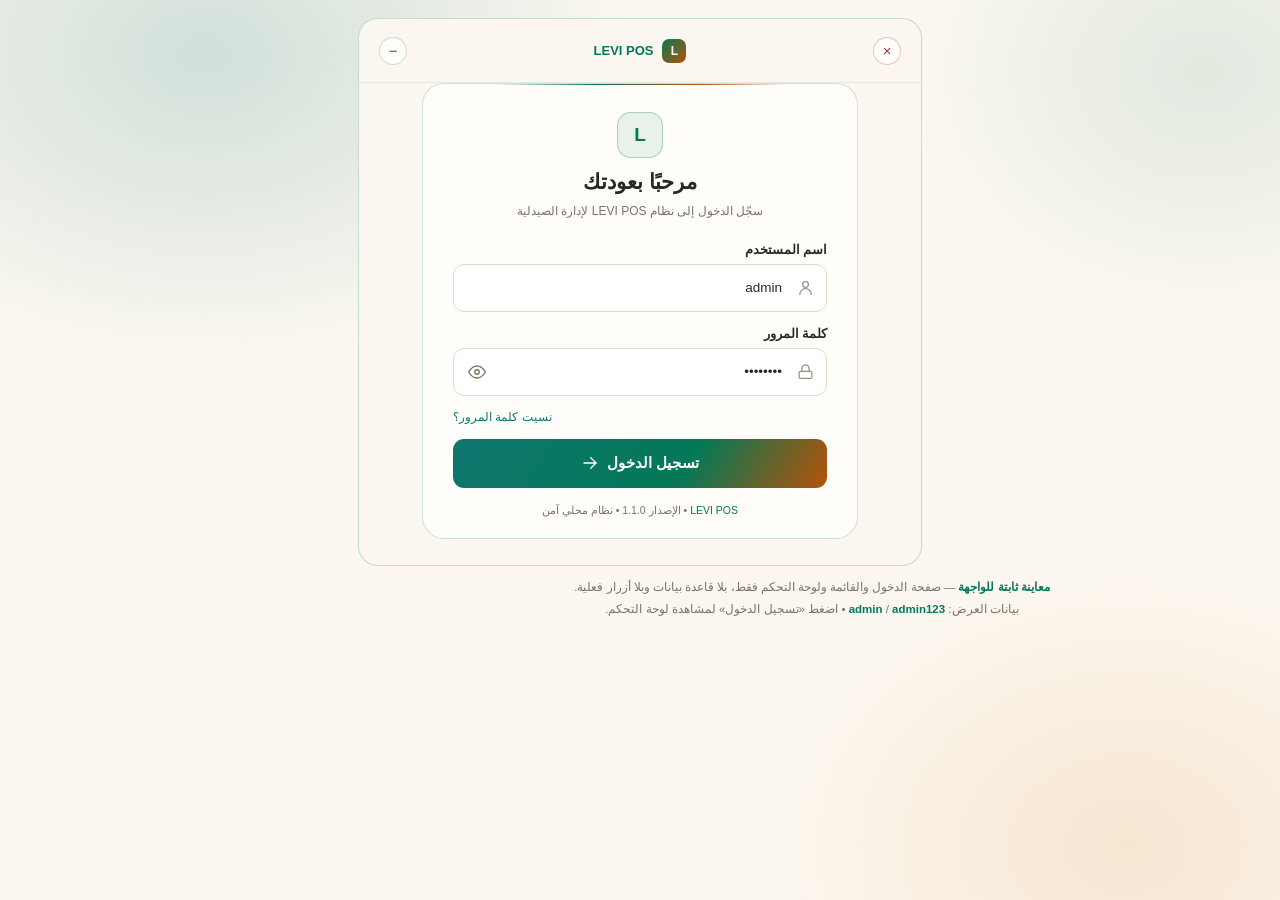
<file: index.html>
<!DOCTYPE html>
<html lang="ar" dir="rtl">
<head>
  <meta charset="utf-8">
  <meta name="viewport" content="width=device-width, initial-scale=1">
  <title>تسجيل الدخول — LEVI POS</title>
  <link rel="stylesheet" href="styles.css">
</head>
<body>
<svg width="0" height="0" style="position:absolute" aria-hidden="true">
  <symbol id="i-user" viewBox="0 0 24 24"><path d="M20 21a8 8 0 0 0-16 0"/><circle cx="12" cy="7" r="4"/></symbol>
  <symbol id="i-lock" viewBox="0 0 24 24"><rect x="3" y="11" width="18" height="10" rx="2"/><path d="M7 11V7a5 5 0 0 1 10 0v4"/></symbol>
  <symbol id="i-eye" viewBox="0 0 24 24"><path d="M1 12s4-8 11-8 11 8 11 8-4 8-11 8S1 12 1 12Z"/><circle cx="12" cy="12" r="3"/></symbol>
  <symbol id="i-eye-off" viewBox="0 0 24 24"><path d="M17.94 17.94A10.94 10.94 0 0 1 12 20c-7 0-11-8-11-8a21.8 21.8 0 0 1 5.06-6.06"/><path d="M9.9 4.24A10.94 10.94 0 0 1 12 4c7 0 11 8 11 8a21.8 21.8 0 0 1-3.22 4.34"/><path d="M9.88 9.88a3 3 0 1 0 4.24 4.24"/><path d="M1 1l22 22"/></symbol>
  <symbol id="i-arrow" viewBox="0 0 24 24"><path d="M4 12h16"/><path d="m13 5 7 7-7 7"/></symbol>
</svg>

<div class="stage">
  <div>
    <div class="login-window">
      <div class="titlebar">
        <div class="win-controls">
          <button class="win-btn close" type="button" aria-label="إغلاق">×</button>
        </div>
        <div class="win-title"><span class="mini">L</span><span>LEVI POS</span></div>
        <div class="win-controls">
          <button class="win-btn" type="button" aria-label="تصغير">−</button>
        </div>
      </div>

      <div class="login-card">
        <div class="head">
          <div class="mark"><b>L</b></div>
          <h1>مرحبًا بعودتك</h1>
          <p>سجّل الدخول إلى نظام LEVI POS لإدارة الصيدلية</p>
        </div>

        <form onsubmit="return false">
          <label class="lbl" for="user">اسم المستخدم</label>
          <div class="field">
            <svg class="ic"><use href="#i-user"></use></svg>
            <input class="input" id="user" type="text" value="admin" autocomplete="off">
          </div>

          <label class="lbl" for="pass">كلمة المرور</label>
          <div class="field">
            <svg class="ic"><use href="#i-lock"></use></svg>
            <input class="input" id="pass" type="password" value="admin123" autocomplete="off">
            <button class="eye" type="button" aria-label="إظهار كلمة المرور">
              <svg class="ic"><use href="#i-eye"></use></svg>
            </button>
          </div>

          <div class="row"><a class="link" href="#">نسيت كلمة المرور؟</a></div>

          <a class="submit" href="dashboard.html">
            <span>تسجيل الدخول</span>
            <svg class="ic"><use href="#i-arrow"></use></svg>
          </a>
        </form>

        <p class="foot"><span>LEVI POS</span> • الإصدار 1.1.0 • نظام محلي آمن</p>
      </div>
    </div>
  </div>

  <p class="demo-note">
    <b>معاينة ثابتة للواجهة</b> — صفحة الدخول والقائمة ولوحة التحكم فقط، بلا قاعدة بيانات وبلا أزرار فعلية.<br>
    بيانات العرض: <b>admin</b> / <b>admin123</b> • اضغط «تسجيل الدخول» لمشاهدة لوحة التحكم.
  </p>
</div>
</body>
</html>
</file>
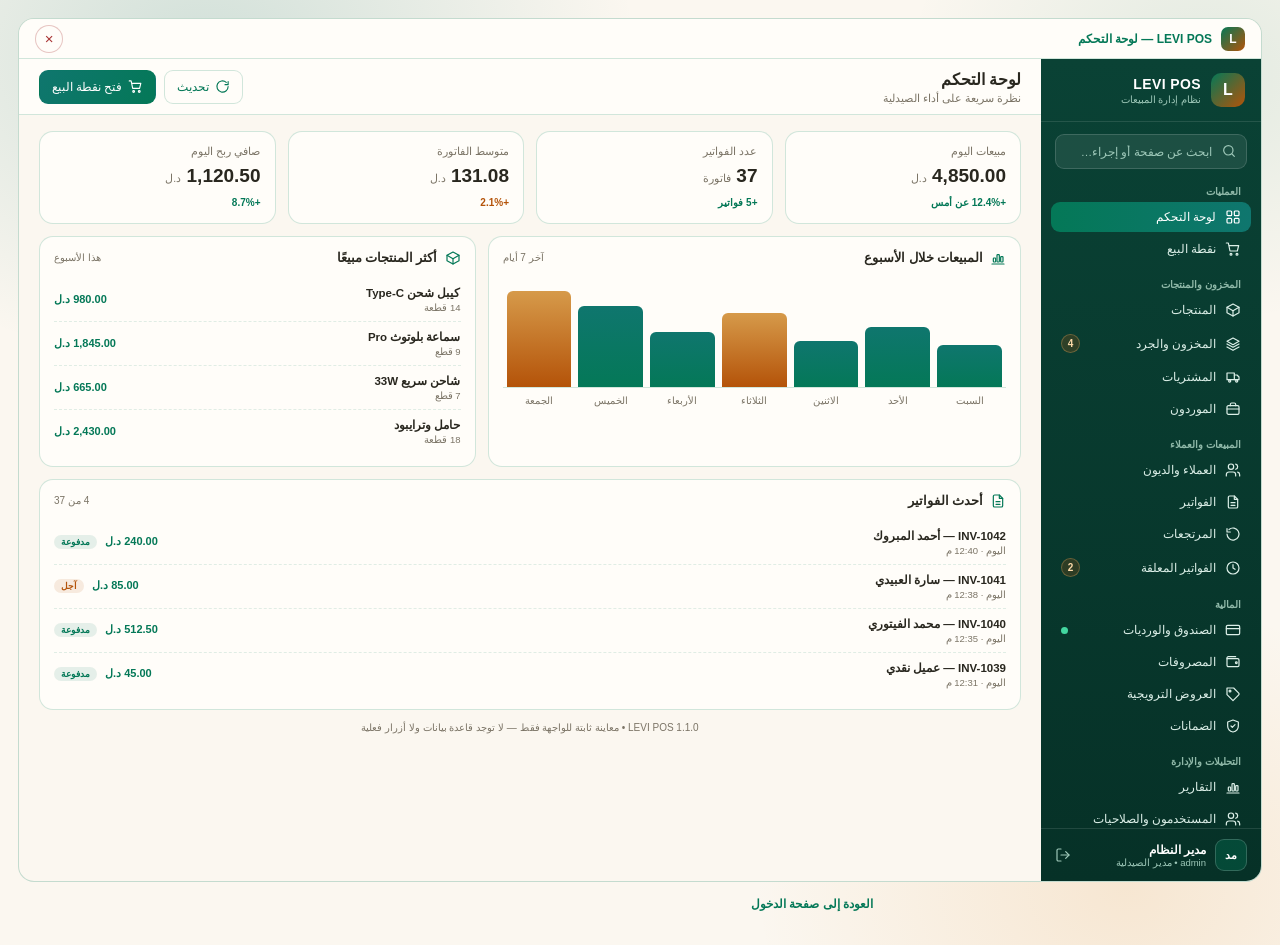
<file: dashboard.html>
<!DOCTYPE html>
<html lang="ar" dir="rtl">
<head>
  <meta charset="utf-8">
  <meta name="viewport" content="width=device-width, initial-scale=1">
  <title>لوحة التحكم — LEVI POS</title>
  <link rel="stylesheet" href="styles.css">
</head>
<body>
<svg width="0" height="0" style="position:absolute" aria-hidden="true">
  <symbol id="i-dashboard" viewBox="0 0 24 24"><rect x="3" y="3" width="7" height="7" rx="1.5"/><rect x="14" y="3" width="7" height="7" rx="1.5"/><rect x="3" y="14" width="7" height="7" rx="1.5"/><rect x="14" y="14" width="7" height="7" rx="1.5"/></symbol>
  <symbol id="i-pos" viewBox="0 0 24 24"><circle cx="9" cy="20" r="1.4"/><circle cx="18" cy="20" r="1.4"/><path d="M2 3h3l2.5 12h11l2-8H6"/></symbol>
  <symbol id="i-products" viewBox="0 0 24 24"><path d="M21 8 12 3 3 8v8l9 5 9-5Z"/><path d="M3 8l9 5 9-5"/><path d="M12 13v8"/></symbol>
  <symbol id="i-inventory" viewBox="0 0 24 24"><path d="m12 3 9 5-9 5-9-5 9-5Z"/><path d="m3 12 9 5 9-5"/><path d="m3 16.5 9 5 9-5"/></symbol>
  <symbol id="i-purchases" viewBox="0 0 24 24"><path d="M3 6h11v10H3z"/><path d="M14 9h4l3 3v4h-7"/><circle cx="7" cy="18" r="1.6"/><circle cx="17.5" cy="18" r="1.6"/></symbol>
  <symbol id="i-suppliers" viewBox="0 0 24 24"><rect x="3" y="7" width="18" height="13" rx="2"/><path d="M8 7V5a2 2 0 0 1 2-2h4a2 2 0 0 1 2 2v2"/><path d="M3 12h18"/></symbol>
  <symbol id="i-customers" viewBox="0 0 24 24"><path d="M16 21v-2a4 4 0 0 0-4-4H6a4 4 0 0 0-4 4v2"/><circle cx="9" cy="7" r="4"/><path d="M22 21v-2a4 4 0 0 0-3-3.87"/><path d="M16 3.13a4 4 0 0 1 0 7.75"/></symbol>
  <symbol id="i-invoices" viewBox="0 0 24 24"><path d="M14 3H7a2 2 0 0 0-2 2v14a2 2 0 0 0 2 2h10a2 2 0 0 0 2-2V8Z"/><path d="M14 3v5h5"/><path d="M9 13h6M9 17h6"/></symbol>
  <symbol id="i-returns" viewBox="0 0 24 24"><path d="M3 12a9 9 0 1 0 3-6.7"/><path d="M3 4v5h5"/></symbol>
  <symbol id="i-held" viewBox="0 0 24 24"><circle cx="12" cy="12" r="9"/><path d="M12 7v5l3 2"/></symbol>
  <symbol id="i-cash" viewBox="0 0 24 24"><rect x="2" y="5" width="20" height="14" rx="2"/><path d="M2 10h20"/></symbol>
  <symbol id="i-expenses" viewBox="0 0 24 24"><path d="M3 7h16a2 2 0 0 1 2 2v8a2 2 0 0 1-2 2H5a2 2 0 0 1-2-2Z"/><path d="M3 7V6a2 2 0 0 1 2-2h11"/><circle cx="17" cy="13" r="1.3"/></symbol>
  <symbol id="i-promotions" viewBox="0 0 24 24"><path d="M20.6 13.4 12 22l-9-9V3h10l7.6 7.6a2 2 0 0 1 0 2.8Z"/><circle cx="7.5" cy="7.5" r="1.4"/></symbol>
  <symbol id="i-warranties" viewBox="0 0 24 24"><path d="M12 3 4 6v6c0 5 3.5 8 8 9 4.5-1 8-4 8-9V6Z"/><path d="m9 12 2 2 4-4"/></symbol>
  <symbol id="i-reports" viewBox="0 0 24 24"><path d="M3 21h18"/><rect x="5" y="12" width="3.5" height="6" rx="1"/><rect x="10.5" y="7" width="3.5" height="11" rx="1"/><rect x="16" y="10" width="3.5" height="8" rx="1"/></symbol>
  <symbol id="i-users" viewBox="0 0 24 24"><path d="M16 21v-2a4 4 0 0 0-4-4H6a4 4 0 0 0-4 4v2"/><circle cx="9" cy="7" r="4"/><path d="M22 21v-2a4 4 0 0 0-3-3.87"/><path d="M16 3.13a4 4 0 0 1 0 7.75"/></symbol>
  <symbol id="i-audit" viewBox="0 0 24 24"><path d="M3 12h4l3 8 4-16 3 8h4"/></symbol>
  <symbol id="i-backups" viewBox="0 0 24 24"><ellipse cx="12" cy="5.5" rx="8" ry="3"/><path d="M4 5.5v13c0 1.7 3.6 3 8 3s8-1.3 8-3v-13"/><path d="M4 12c0 1.7 3.6 3 8 3s8-1.3 8-3"/></symbol>
  <symbol id="i-settings" viewBox="0 0 24 24"><circle cx="12" cy="12" r="3"/><path d="M19.4 15a1.6 1.6 0 0 0 .3 1.8l.1.1a2 2 0 1 1-2.8 2.8l-.1-.1a1.6 1.6 0 0 0-1.8-.3 1.6 1.6 0 0 0-1 1.5V21a2 2 0 1 1-4 0v-.1a1.6 1.6 0 0 0-1-1.5 1.6 1.6 0 0 0-1.8.3l-.1.1a2 2 0 1 1-2.8-2.8l.1-.1a1.6 1.6 0 0 0 .3-1.8 1.6 1.6 0 0 0-1.5-1H3a2 2 0 1 1 0-4h.1a1.6 1.6 0 0 0 1.5-1 1.6 1.6 0 0 0-.3-1.8l-.1-.1a2 2 0 1 1 2.8-2.8l.1.1a1.6 1.6 0 0 0 1.8.3H9a1.6 1.6 0 0 0 1-1.5V3a2 2 0 1 1 4 0v.1a1.6 1.6 0 0 0 1 1.5 1.6 1.6 0 0 0 1.8-.3l.1-.1a2 2 0 1 1 2.8 2.8l-.1.1a1.6 1.6 0 0 0-.3 1.8V9a1.6 1.6 0 0 0 1.5 1H21a2 2 0 1 1 0 4h-.1a1.6 1.6 0 0 0-1.5 1Z"/></symbol>
  <symbol id="i-search" viewBox="0 0 24 24"><circle cx="11" cy="11" r="7"/><path d="m20 20-3.5-3.5"/></symbol>
  <symbol id="i-logout" viewBox="0 0 24 24"><path d="M9 21H5a2 2 0 0 1-2-2V5a2 2 0 0 1 2-2h4"/><path d="m16 17 5-5-5-5"/><path d="M21 12H9"/></symbol>
  <symbol id="i-refresh" viewBox="0 0 24 24"><path d="M21 12a9 9 0 1 1-3-6.7"/><path d="M21 4v5h-5"/></symbol>
</svg>

<div class="stage">
  <div class="dash-window">
    <div class="dash-titlebar">
      <div class="win-title"><span class="mini">L</span><span>LEVI POS — لوحة التحكم</span></div>
      <div class="win-controls">
        <button class="win-btn close" type="button" aria-label="إغلاق">×</button>
      </div>
    </div>

    <div class="dash-body">
      <aside class="sidebar">
        <div class="brand">
          <div class="brand-mark">L</div>
          <div><strong>LEVI POS</strong><span>نظام إدارة المبيعات</span></div>
        </div>

        <div class="search">
          <svg class="ic"><use href="#i-search"></use></svg>
          <input type="search" placeholder="ابحث عن صفحة أو إجراء…" aria-label="بحث في القائمة">
        </div>

        <nav class="nav">
          <div class="group-label">العمليات</div>
          <a href="#" class="active"><svg class="ic"><use href="#i-dashboard"></use></svg><span>لوحة التحكم</span></a>
          <a href="#"><svg class="ic"><use href="#i-pos"></use></svg><span>نقطة البيع</span></a>

          <div class="group-label">المخزون والمنتجات</div>
          <a href="#"><svg class="ic"><use href="#i-products"></use></svg><span>المنتجات</span></a>
          <a href="#"><svg class="ic"><use href="#i-inventory"></use></svg><span>المخزون والجرد</span><span class="badge">4</span></a>
          <a href="#"><svg class="ic"><use href="#i-purchases"></use></svg><span>المشتريات</span></a>
          <a href="#"><svg class="ic"><use href="#i-suppliers"></use></svg><span>الموردون</span></a>

          <div class="group-label">المبيعات والعملاء</div>
          <a href="#"><svg class="ic"><use href="#i-customers"></use></svg><span>العملاء والديون</span></a>
          <a href="#"><svg class="ic"><use href="#i-invoices"></use></svg><span>الفواتير</span></a>
          <a href="#"><svg class="ic"><use href="#i-returns"></use></svg><span>المرتجعات</span></a>
          <a href="#"><svg class="ic"><use href="#i-held"></use></svg><span>الفواتير المعلقة</span><span class="badge">2</span></a>

          <div class="group-label">المالية</div>
          <a href="#"><svg class="ic"><use href="#i-cash"></use></svg><span>الصندوق والورديات</span><span class="dot"></span></a>
          <a href="#"><svg class="ic"><use href="#i-expenses"></use></svg><span>المصروفات</span></a>
          <a href="#"><svg class="ic"><use href="#i-promotions"></use></svg><span>العروض الترويجية</span></a>
          <a href="#"><svg class="ic"><use href="#i-warranties"></use></svg><span>الضمانات</span></a>

          <div class="group-label">التحليلات والإدارة</div>
          <a href="#"><svg class="ic"><use href="#i-reports"></use></svg><span>التقارير</span></a>
          <a href="#"><svg class="ic"><use href="#i-users"></use></svg><span>المستخدمون والصلاحيات</span></a>
          <a href="#"><svg class="ic"><use href="#i-audit"></use></svg><span>سجل التدقيق</span></a>
          <a href="#"><svg class="ic"><use href="#i-backups"></use></svg><span>النسخ الاحتياطي</span></a>
          <a href="#"><svg class="ic"><use href="#i-settings"></use></svg><span>الإعدادات</span></a>
        </nav>

        <div class="side-foot">
          <div class="avatar">مد</div>
          <div class="who"><strong>مدير النظام</strong><span>admin • مدير الصيدلية</span></div>
          <a href="index.html" aria-label="تسجيل الخروج"><svg class="ic"><use href="#i-logout"></use></svg></a>
        </div>
      </aside>

      <main class="main">
        <header class="topbar">
          <div>
            <h1>لوحة التحكم</h1>
            <p>نظرة سريعة على أداء الصيدلية</p>
          </div>
          <div class="actions">
            <button class="btn" type="button"><svg class="ic"><use href="#i-refresh"></use></svg>تحديث</button>
            <button class="btn primary" type="button"><svg class="ic"><use href="#i-pos"></use></svg>فتح نقطة البيع</button>
          </div>
        </header>

        <div class="content">
          <div class="cards">
            <div class="card"><span>مبيعات اليوم</span><strong>4,850.00 <i>د.ل</i></strong><em>+12.4% عن أمس</em></div>
            <div class="card"><span>عدد الفواتير</span><strong>37 <i>فاتورة</i></strong><em>+5 فواتير</em></div>
            <div class="card amber"><span>متوسط الفاتورة</span><strong>131.08 <i>د.ل</i></strong><em>+2.1%</em></div>
            <div class="card"><span>صافي ربح اليوم</span><strong>1,120.50 <i>د.ل</i></strong><em>+8.7%</em></div>
          </div>

          <div class="panels">
            <div class="panel">
              <div class="panel-head"><h2><svg class="ic"><use href="#i-reports"></use></svg>المبيعات خلال الأسبوع</h2><span>آخر 7 أيام</span></div>
              <div class="bars">
                <div class="bar" style="height:38%"></div>
                <div class="bar" style="height:55%"></div>
                <div class="bar" style="height:42%"></div>
                <div class="bar amber" style="height:68%"></div>
                <div class="bar" style="height:50%"></div>
                <div class="bar" style="height:74%"></div>
                <div class="bar amber" style="height:88%"></div>
              </div>
              <div class="bar-labels">
                <span>السبت</span><span>الأحد</span><span>الاثنين</span><span>الثلاثاء</span><span>الأربعاء</span><span>الخميس</span><span>الجمعة</span>
              </div>
            </div>

            <div class="panel">
              <div class="panel-head"><h2><svg class="ic"><use href="#i-products"></use></svg>أكثر المنتجات مبيعًا</h2><span>هذا الأسبوع</span></div>
              <div class="list-row"><div><b>كيبل شحن Type-C</b><small>14 قطعة</small></div><span class="amt">980.00 د.ل</span></div>
              <div class="list-row"><div><b>سماعة بلوتوث Pro</b><small>9 قطع</small></div><span class="amt">1,845.00 د.ل</span></div>
              <div class="list-row"><div><b>شاحن سريع 33W</b><small>7 قطع</small></div><span class="amt">665.00 د.ل</span></div>
              <div class="list-row"><div><b>حامل وترايبود</b><small>18 قطعة</small></div><span class="amt">2,430.00 د.ل</span></div>
            </div>
          </div>

          <div class="panel recent">
            <div class="panel-head"><h2><svg class="ic"><use href="#i-invoices"></use></svg>أحدث الفواتير</h2><span>4 من 37</span></div>
            <div class="list-row"><div><b>INV-1042 — أحمد المبروك</b><small>اليوم · 12:40 م</small></div><span class="amt">240.00 د.ل <span class="chip">مدفوعة</span></span></div>
            <div class="list-row"><div><b>INV-1041 — سارة العبيدي</b><small>اليوم · 12:38 م</small></div><span class="amt">85.00 د.ل <span class="chip amber">آجل</span></span></div>
            <div class="list-row"><div><b>INV-1040 — محمد الفيتوري</b><small>اليوم · 12:35 م</small></div><span class="amt">512.50 د.ل <span class="chip">مدفوعة</span></span></div>
            <div class="list-row"><div><b>INV-1039 — عميل نقدي</b><small>اليوم · 12:31 م</small></div><span class="amt">45.00 د.ل <span class="chip">مدفوعة</span></span></div>
          </div>

          <p class="footer-note">LEVI POS 1.1.0 • معاينة ثابتة للواجهة فقط — لا توجد قاعدة بيانات ولا أزرار فعلية</p>
        </div>
      </main>
    </div>
  </div>

  <p class="demo-note"><a href="index.html"><b>العودة إلى صفحة الدخول</b></a></p>
</div>
</body>
</html>
</file>
<file: styles.css>
/* LEVI POS — Static showcase styles (warm care palette) */
:root{
  --bg:#fbf7f0;
  --surface:#fffdf9;
  --text:#29271f;
  --muted:#7b7466;
  --green:#047857;
  --green-2:#0f766e;
  --amber:#b45309;
  --line:rgba(4,120,87,.18);
}
*{box-sizing:border-box}
html,body{margin:0;min-height:100%}
body{
  direction:rtl;
  color:var(--text);
  font-family:"Segoe UI",Tahoma,"Noto Kufi Arabic",sans-serif;
  background:
    radial-gradient(700px 500px at 16% 6%,rgba(15,118,110,.18),transparent 62%),
    radial-gradient(620px 480px at 88% 94%,rgba(217,119,6,.13),transparent 60%),
    radial-gradient(480px 400px at 94% 8%,rgba(4,120,87,.10),transparent 62%),
    var(--bg);
  -webkit-font-smoothing:antialiased;
}
button,input{font-family:inherit}
a{color:inherit;text-decoration:none}
svg{display:block}
.ic{width:18px;height:18px;flex:0 0 auto;stroke:currentColor;fill:none;stroke-width:1.8;stroke-linecap:round;stroke-linejoin:round}

.stage{min-height:100vh;display:flex;align-items:center;justify-content:center;gap:30px;padding:26px;flex-wrap:wrap}
.demo-note{width:100%;max-width:900px;text-align:center;color:var(--muted);font-size:11.5px;line-height:1.9}
.demo-note b{color:var(--green)}

.login-window{
  width:564px;height:622px;position:relative;flex:0 0 auto;
  background:var(--bg);border:1px solid rgba(4,120,87,.22);
  border-radius:20px;overflow:hidden;
}
.titlebar{
  height:64px;display:flex;align-items:center;justify-content:space-between;
  padding:0 20px;border-bottom:1px solid rgba(4,120,87,.10);
}
.win-controls{display:flex;gap:8px;align-items:center}
.win-btn{
  width:28px;height:28px;border-radius:50%;display:grid;place-items:center;cursor:default;
  border:1px solid rgba(4,120,87,.22);background:var(--surface);color:var(--green);
  font-size:15px;line-height:1;
}
.win-btn.close{color:#a83232;border-color:rgba(168,50,50,.28)}
.win-title{display:flex;align-items:center;gap:9px;font-weight:800;color:var(--green);font-size:13px}
.win-title .mini{
  width:24px;height:24px;border-radius:7px;display:grid;place-items:center;
  background:linear-gradient(135deg,var(--green),var(--amber));color:#fff;font-size:12px;font-weight:900;
}
.login-card{
  position:absolute;top:64px;right:64px;width:436px;height:493px;
  padding:28px 30px 22px;background:var(--surface);
  border:1px solid rgba(4,120,87,.20);border-radius:22px;
  box-shadow:none;backdrop-filter:none;-webkit-backdrop-filter:none;
  overflow:hidden;
}
.login-card::before{
  content:"";position:absolute;top:0;right:16%;left:16%;height:1px;
  background:linear-gradient(90deg,transparent,#047857 35%,#b45309 70%,transparent);
}
.head{text-align:center;margin-bottom:20px}
.mark{
  width:46px;height:46px;margin:0 auto 10px;display:grid;place-items:center;
  border-radius:14px;border:1px solid rgba(4,120,87,.28);
  background:rgba(4,120,87,.09);color:var(--green);
}
.mark b{font-size:19px;font-weight:900}
.head h1{margin:0 0 5px;font-size:21px;line-height:1.35}
.head p{margin:0;color:var(--muted);font-size:12px;line-height:1.7}
.lbl{display:block;margin-bottom:7px;font-size:12.5px;font-weight:700}
.field{position:relative;margin-bottom:14px}
.field>.ic{position:absolute;top:50%;right:13px;transform:translateY(-50%);color:#9a9284;width:17px;height:17px}
.input{
  width:100%;height:48px;padding:0 44px;border-radius:11px;
  border:1px solid #e2d9cb;background:#fff;color:var(--text);font-size:13.5px;
}
.input::placeholder{color:#9a9284}
.input:focus{outline:none;border-color:var(--green);box-shadow:0 0 0 3px rgba(4,120,87,.12)}
.eye{
  position:absolute;left:8px;top:50%;transform:translateY(-50%);
  width:32px;height:32px;border:0;border-radius:8px;background:transparent;
  color:var(--muted);display:grid;place-items:center;
}
.row{display:flex;justify-content:flex-end;margin:0 0 15px}
.link{background:none;border:0;color:var(--green-2);font-size:12px;cursor:default;padding:0}
.submit{
  width:100%;height:49px;border:0;border-radius:11px;cursor:default;
  display:flex;align-items:center;justify-content:center;gap:8px;
  background:linear-gradient(120deg,#0f766e,#047857 62%,#b45309);
  color:#fff;font-size:14.5px;font-weight:800;
}
.foot{margin:16px 0 0;text-align:center;color:var(--muted);font-size:10.5px}
.foot span{color:var(--green)}

.dash-window{
  width:1264px;height:683px;flex:0 0 auto;display:flex;flex-direction:column;
  background:var(--bg);border:1px solid rgba(4,120,87,.22);
  border-radius:16px;overflow:hidden;
}
.dash-titlebar{
  height:40px;flex:0 0 auto;display:flex;align-items:center;justify-content:space-between;
  padding:0 16px;background:var(--surface);border-bottom:1px solid var(--line);
}
.dash-titlebar .win-title{font-size:12px}
.dash-body{flex:1;display:flex;min-height:0}
.sidebar{
  width:250px;flex:0 0 250px;display:flex;flex-direction:column;min-height:0;
  background:linear-gradient(180deg,#0a4235,#063127);color:#dcefe8;
}
.brand{
  display:flex;align-items:center;gap:10px;padding:14px 16px;
  border-bottom:1px solid rgba(255,255,255,.11);
}
.brand-mark{
  width:34px;height:34px;flex:0 0 auto;border-radius:10px;display:grid;place-items:center;
  background:linear-gradient(135deg,var(--green),var(--amber));color:#fff;font-weight:900;font-size:16px;
}
.brand strong{font-size:14px;letter-spacing:.4px;display:block;color:#fff}
.brand span{font-size:9.5px;color:#9dc7b8;display:block;margin-top:2px}
.search{position:relative;margin:12px 14px 4px}
.search input{
  width:100%;height:35px;border-radius:9px;padding:0 34px 0 10px;
  border:1px solid rgba(255,255,255,.15);background:rgba(255,255,255,.08);
  color:#fff;font-size:11.5px;
}
.search input::placeholder{color:#9dc7b8}
.search>.ic{position:absolute;right:10px;top:9px;width:16px;height:16px;color:#9dc7b8}
.nav{flex:1;overflow-y:auto;padding:0 10px 10px}
.group-label{padding:13px 10px 5px;font-size:10px;font-weight:700;color:#8fb8a8}
.nav a{
  display:flex;align-items:center;gap:9px;padding:7px 10px;margin-bottom:2px;
  border-radius:9px;font-size:11.8px;color:#dcefe8;
}
.nav a:hover{background:rgba(255,255,255,.08)}
.nav a.active{background:linear-gradient(90deg,#047857,#0f766e);color:#fff}
.nav a .ic{width:16px;height:16px}
.badge{
  margin-right:auto;min-width:19px;height:19px;padding:0 5px;border-radius:999px;
  display:grid;place-items:center;font-size:10px;font-weight:800;
  background:rgba(180,83,9,.22);color:#fcd9a8;border:1px solid rgba(244,178,102,.30);
}
.dot{width:7px;height:7px;border-radius:50%;background:#43d6a0;margin-right:auto}
.side-foot{
  display:flex;align-items:center;gap:9px;padding:10px 14px;
  border-top:1px solid rgba(255,255,255,.11);
}
.avatar{
  width:32px;height:32px;border-radius:9px;display:grid;place-items:center;
  background:rgba(4,120,87,.35);border:1px solid rgba(255,255,255,.18);
  color:#fff;font-size:11px;font-weight:800;
}
.side-foot .who{flex:1;min-width:0}
.side-foot .who strong{display:block;font-size:11.5px;color:#fff}
.side-foot .who span{display:block;font-size:9.5px;color:#9dc7b8}
.side-foot .ic{width:16px;height:16px;color:#9dc7b8}
.main{flex:1;min-width:0;display:flex;flex-direction:column}
.topbar{
  height:56px;flex:0 0 auto;display:flex;align-items:center;justify-content:space-between;
  padding:0 20px;background:var(--surface);border-bottom:1px solid var(--line);
}
.topbar h1{margin:0;font-size:16px}
.topbar p{margin:3px 0 0;color:var(--muted);font-size:10.5px}
.actions{display:flex;gap:8px}
.btn{
  display:inline-flex;align-items:center;gap:6px;height:34px;padding:0 12px;
  border-radius:9px;font-size:11.5px;border:1px solid var(--line);
  background:var(--surface);color:var(--green);
}
.btn.primary{background:linear-gradient(120deg,#0f766e,#047857);border-color:transparent;color:#fff}
.btn .ic{width:15px;height:15px}
.content{flex:1;overflow-y:auto;padding:16px 20px 20px}
.cards{display:grid;grid-template-columns:repeat(4,1fr);gap:12px}
.card{background:var(--surface);border:1px solid var(--line);border-radius:14px;padding:13px 14px}
.card>span{display:block;color:var(--muted);font-size:11px}
.card>strong{display:block;margin:7px 0 4px;font-size:19px;line-height:1.2;color:var(--text)}
.card>strong i{font-style:normal;font-size:10.5px;color:var(--muted);font-weight:400}
.card>em{font-style:normal;font-size:10px;color:var(--green);font-weight:700}
.card.amber>em{color:var(--amber)}
.panels{display:grid;grid-template-columns:1.1fr .9fr;gap:12px;margin-top:12px}
.panel{background:var(--surface);border:1px solid var(--line);border-radius:14px;padding:13px 14px}
.panel-head{display:flex;align-items:center;justify-content:space-between;margin-bottom:12px}
.panel-head h2{display:flex;align-items:center;gap:7px;margin:0;font-size:12.5px}
.panel-head h2 .ic{width:16px;height:16px;color:var(--green)}
.panel-head span{font-size:10px;color:var(--muted)}
.bars{height:110px;display:flex;align-items:flex-end;gap:7px;border-bottom:1px solid var(--line);padding:0 4px}
.bar{flex:1;border-radius:6px 6px 0 0;background:linear-gradient(180deg,#0f766e,#047857)}
.bar.amber{background:linear-gradient(180deg,#d69a4a,#b45309)}
.bar-labels{display:flex;gap:7px;padding:7px 4px 0}
.bar-labels span{flex:1;text-align:center;font-size:9.5px;color:var(--muted)}
.list-row{display:flex;align-items:center;justify-content:space-between;gap:8px;padding:8px 0;border-bottom:1px dashed rgba(4,120,87,.12)}
.list-row:last-child{border-bottom:0}
.list-row b{display:block;font-size:11.5px;font-weight:700}
.list-row small{display:block;margin-top:2px;font-size:9.5px;color:var(--muted)}
.list-row .amt{white-space:nowrap;font-size:11px;color:var(--green);font-weight:700}
.chip{display:inline-block;margin-right:5px;padding:2px 7px;border-radius:999px;font-size:9px;font-weight:700;background:rgba(4,120,87,.10);color:var(--green)}
.chip.amber{background:rgba(180,83,9,.11);color:var(--amber)}
.recent{margin-top:12px}
.footer-note{margin-top:12px;text-align:center;color:var(--muted);font-size:10px}
@media(max-width:1400px){
  .stage{align-items:flex-start}
}

/* Responsive fallbacks for smaller screens (demo only) */
@media(max-width:1320px){
  .stage{display:block;padding:18px}
  .login-window{width:100%;height:auto;max-width:564px;margin:0 auto}
  .login-card{position:relative;top:auto;right:auto;width:auto;height:auto;max-width:436px;margin:0 auto 26px}
  .dash-window{width:100%;height:calc(100vh - 36px);min-height:560px;max-width:1264px;margin:0 auto}
  .sidebar{width:220px;flex-basis:220px}
}
@media(max-width:720px){
  .sidebar{display:none}
  .cards{grid-template-columns:repeat(2,1fr)}
  .panels{grid-template-columns:1fr}
  .dash-titlebar .win-title{font-size:10px}
}
</file>
